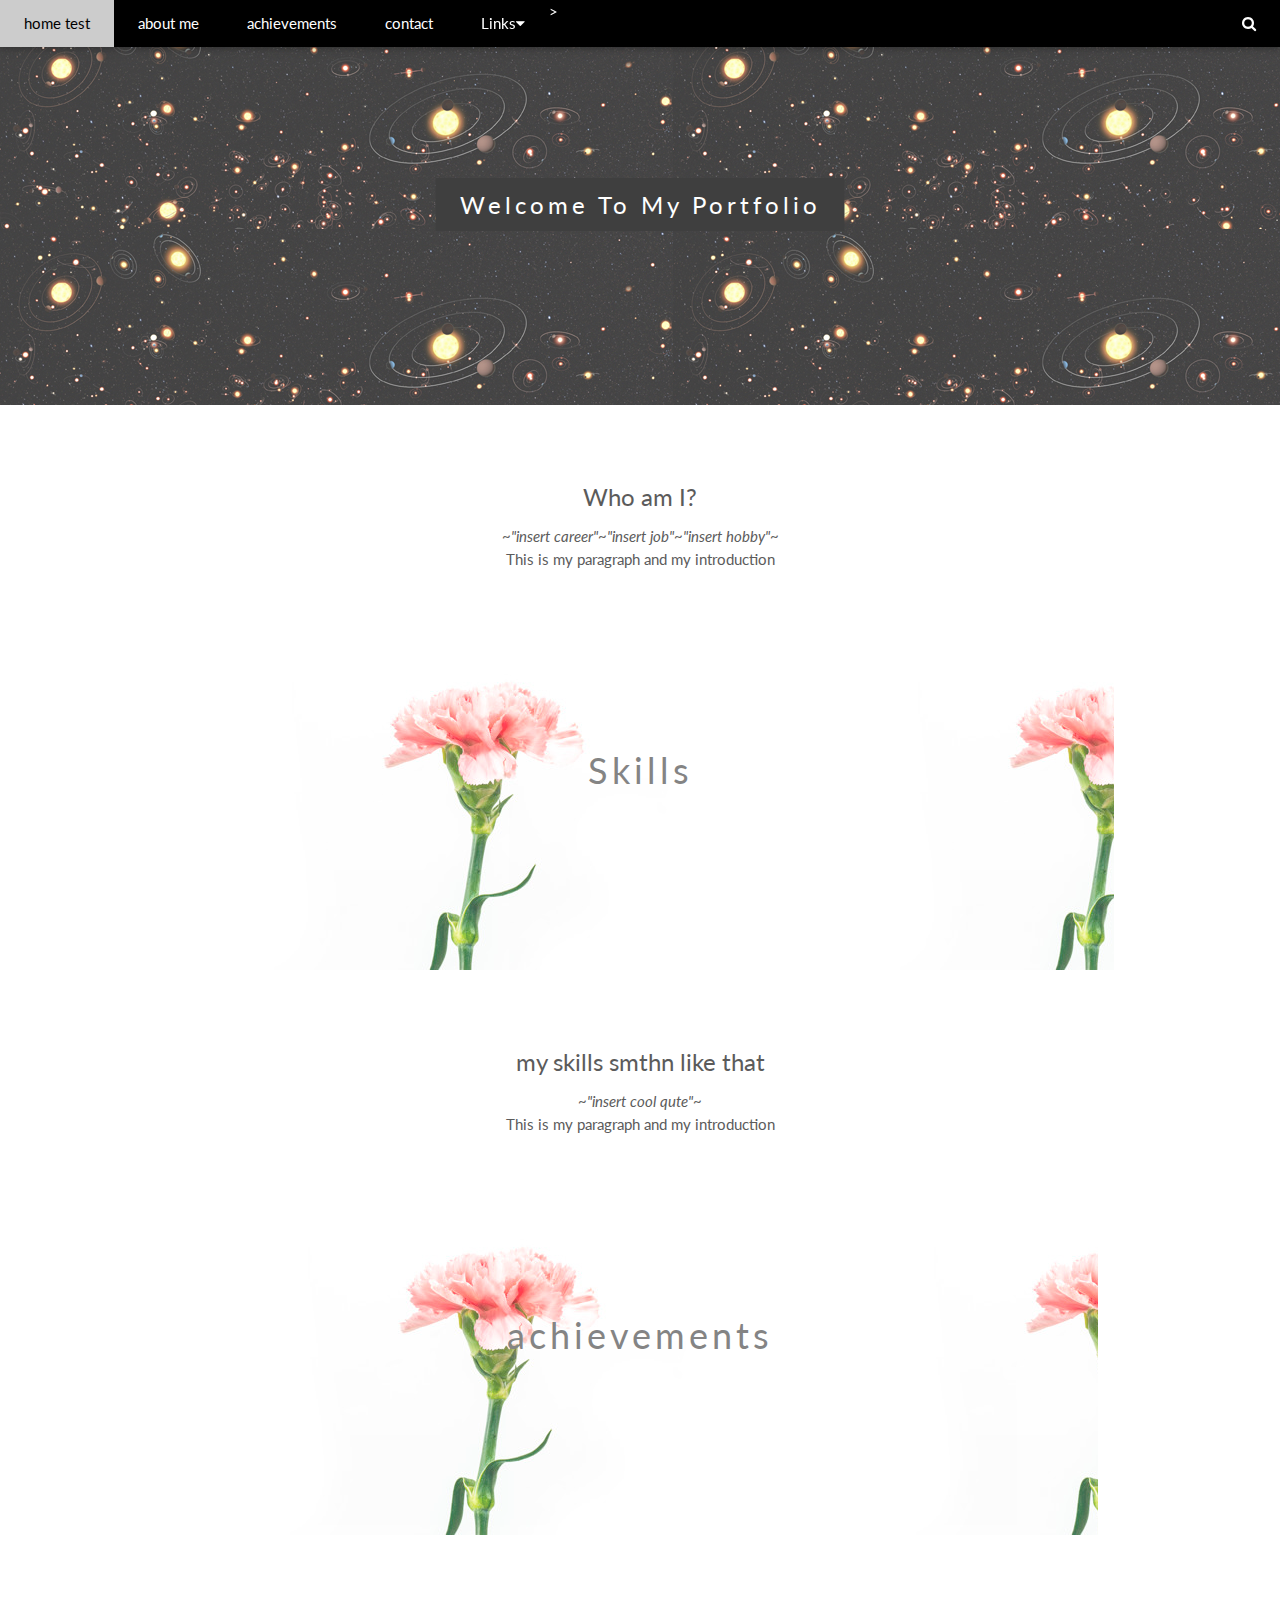
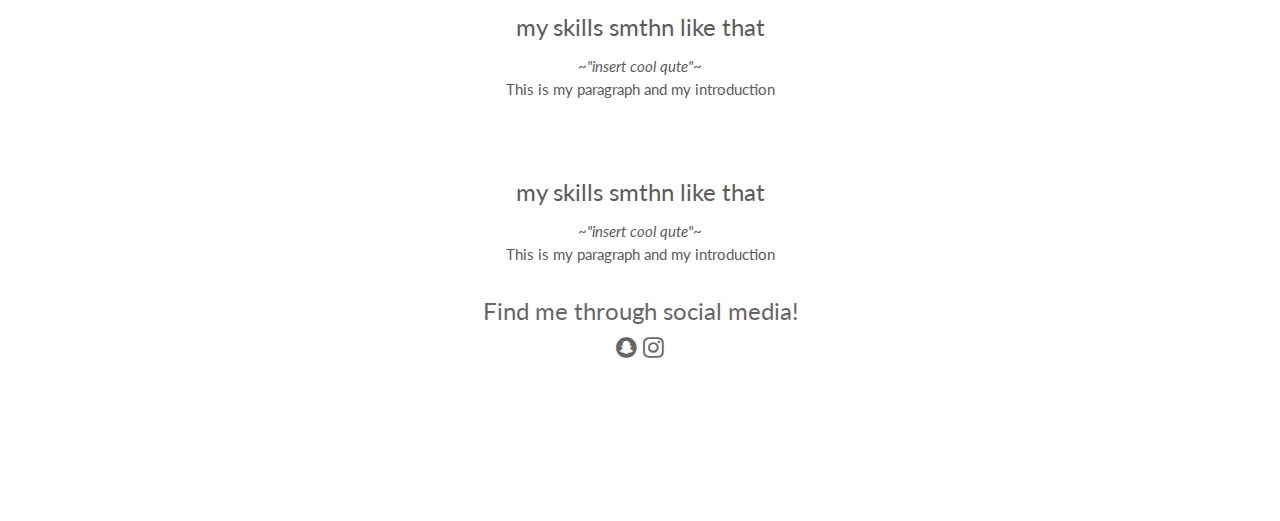
<file: index.html>
<!DOCTYPE HTML>
<html lang="en">

<html>

  <head>
    <title>Asher Mak</title>
	<meta charset="UTF-8">
	<meta name="viewport" content="width=device-width, initial-scale=1">
	<link rel="stylesheet" href="https://www.w3schools.com/w3css/4/w3.css">
	<link rel="stylesheet" href="https://fonts.googleapis.com/css?family=Lato">
	<link rel="stylesheet" href="https://cdnjs.cloudflare.com/ajax/libs/font-awesome/4.7.0/css/font-awesome.min.css">
	<link rel="stylesheet" type="text/css" href="style.css">

		<style>

/*telling that the body, and all these headers will foloow the font family "lato", sans-serif"*/

	body,h1,h2,h3,h4,h5,h6 {font-family: "Lato", sans-serif;}

/*configurs the default body and text color of paragraphs*/

			body, html {
				height: 100%;
				color: #5b5b5b;
				line-height: 1.5;
			}
/*changing the "Parallax effect" // list backgrond images... they will follow the following commands */
/* use ".variable" to create a variable*/

			.background1, .background2, {
				background-attachment: fixed;
				background-position: center;
				background-repeat: no-repeat;
				background-size: cover;
			}			

			.background1 {
				background-image: url('space.jpg');
				min-height: 100%;
			}	
			
			.background2 {
				background-image: url('whiteflower.jpg');
				min-height: 30%; /*changed from 400px*/
			
			}


			.background3 {
				background-image: url('whiteflower.jpg');
				min-height: 30%; /*similar to background2*/
			}
			
		

/* .w3-wide {letter-spacing:10px;}
.w3-hover-opacity {cursor: pointer;} I HAVE NO IDEA WHAT THIS DOES */

/* Turn off the cool scrolling mode for mobiles breakpoint at 1600px */
@media only screen and (max-device-width: 1600px) {
	.background1, .background2, .background3 {
		background-attachment: scroll;
		min-height: 400px;
		}
	}



		</style>
  </head>

	<body>
<div id="container">
<div id="main">
<!-- Navbar -->
<div class="w3-top">
  <div class="w3-bar w3-black w3-card">
    <a class="w3-bar-item w3-button w3-padding-large w3-hide-medium w3-hide-large w3-right" href="javascript:void(0)" onclick="myFunction()" title="Toggle Navigation Menu"><i class="fa fa-bars"></i></a>

<!-- over herer you need to have a "#" after a href="" THEN your id of the location you want -->
    <a href="#home" class="w3-bar-item w3-button w3-padding-large">home test</a>
    <a href="#aboutme" class="w3-bar-item w3-button w3-padding-large w3-hide-small">about me</a>>
    <a href="#achievements" class="w3-bar-item w3-button w3-padding-large w3-hide-small">achievements</a>
    <a href="#contact" class="w3-bar-item w3-button w3-padding-large w3-hide-small">contact</a>


    <div class="w3-dropdown-hover w3-hide-small">
      <button class="w3-padding-large w3-button" title="More">Links<i class="fa fa-caret-down"></i></button>     
      <div class="w3-dropdown-content w3-bar-block w3-card-4">
        <a href="https://github.com/AsherMak" class="w3-bar-item w3-button">My GitHub</a>
        <a href="#" class="w3-bar-item w3-button">same</a>
      </div>
    </div>
    <a href="javascript:void(0)" class="w3-padding-large w3-hover-red w3-hide-small w3-right"><i class="fa fa-search"></i></a>
  </div>
</div>

<!-- Navbar on small screens (remove the onclick attribute if you want the navbar to always show on top of the content when clicking on the links) -->
<div id="navDemo" class="w3-bar-block w3-black w3-hide w3-hide-large w3-hide-medium w3-top" style="margin-top:46px">
  <a href="#home" class="w3-bar-item w3-button w3-padding-large">home test</a>
  <a href="#aboutme" class="w3-bar-item w3-button w3-padding-large">about me test</a>
  <a href="#acheivements" class="w3-bar-item w3-button w3-padding-large">achievements</a>
 <a href="#contact" class="w3-bar-item w3-button w3-padding-large">contact</a>


    <div class="w3-dropdown-hover w3-hide-small">
      <button class="w3-padding-large w3-button" title="More">MORE <i class="fa fa-caret-down"></i></button>     
      <div class="w3-dropdown-content w3-bar-block w3-card-4">
        <a href="https://github.com/AsherMak" class="w3-bar-item w3-button">My GitHub</a>
        <a href="#" class="w3-bar-item w3-button">no yet established</a>
      </div>
    </div>
    <a href="javascript:void(0)" class="w3-padding-large w3-hover-red w3-hide-small w3-right"><i class="fa fa-search"></i></a>
  </div>
</div>

<!-- Navbar on small screens (remove the onclick attribute if you want the navbar to always show on top of the content when clicking on the links) -->
<div id="navDemo" class="w3-bar-block w3-black w3-hide w3-hide-large w3-hide-medium w3-top" style="margin-top:46px">
  <a href="#home" class="w3-bar-item w3-button w3-padding-large">home test</a>
  <a href="#aboutme" class="w3-bar-item w3-button w3-padding-large">about me test</a>
  <a href="#achievements" class="w3-bar-item w3-button w3-padding-large">achievements</a>
 <a href="#contact" class="w3-bar-item w3-button w3-padding-large">contact</a>


    <div class="w3-dropdown-hover w3-hide-small">
      <button class="w3-padding-large w3-button" title="More">MORE <i class="fa fa-caret-down"></i></button>     
      <div class="w3-dropdown-content w3-bar-block w3-card-4">
        <a href="#" class="w3-bar-item w3-button">yet to do and yet to link to a part of the web</a>
        <a href="#" class="w3-bar-item w3-button">same</a>
      </div>
    </div>
</div>


<!-- first background image -->
	<div class="background1 w3-display-container w3-opacity-min" id="home">
		<div class="w3-display-middle" style="white-space:nowrap;">
<!-- this is different from the other ones because there is padding *** read the class **** -->
	<span class="w3-center w3-padding-large w3-black w3-xlarge w3-wide w3-animate-opacity">Welcome To My Portfolio</span>
		</div>
	</div>



<!-- Paragraph after the first image -->
<div class="w3-content w3-container w3-padding-64" id="aboutme">
	<h3 class="w3-center">Who am I?</h3>
	<p class="w3-center"><em>~"insert career"~"insert job"~"insert hobby"~</em></p>
	<p class="w3-center">This is my paragraph and my introduction</p>


<!-- secound background image -->
	<div class="background2 w3-display-container w3-opacity-min">
		<div class="w3-display-middle">
	<span class="w3-xxlarge w3-text-while w3-wide">Skills</span>
		</div>
	</div>

<!-- Paragraph after the secound image -->
<div class="w3-content w3-container w3-padding-64" id="aboutme">
	<h3 class="w3-center">my skills smthn like that</h3>
	<p class="w3-center"><em>~"insert cool qute"~</em></p>
	<p class="w3-center">This is my paragraph and my introduction</p>


<!-- secound background image -->
	<div class="background2 w3-display-container w3-opacity-min">
		<div class="w3-display-middle">
	<span class="w3-xxlarge w3-text-while w3-wide">achievements</span>
		</div>
	</div>

<!-- Paragraph after the third image -->
<div class="w3-content w3-container w3-padding-64" id="achievements">
	<h3 class="w3-center">my skills smthn like that</h3>
	<p class="w3-center"><em>~"insert cool qute"~</em></p>
	<p class="w3-center">This is my paragraph and my introduction</p>



<!-- Paragraph after the forth image -->
<div class="w3-content w3-container w3-padding-64" id="contact">
	<h3 class="w3-center">my skills smthn like that</h3>
	<p class="w3-center"><em>~"insert cool qute"~</em></p>
	<p class="w3-center">This is my paragraph and my introduction</p>

</div>
</div>


<!-- FOOTER -->

	<footer id="footer" class="w3-center w3-opacity w3-xlarge w3-white"> 
	<p> Find me through social media! </p>
	<a href="https://www,snapchat.com/add/asshermxk"><i class="fa fa-snapchat w3-hover-opacity w3-hover-grey"></i></a>
	<a href="https://www.instagram.com/asshermxk/"><i class="fa fa-instagram w3-hover-opcaity w3-hover-grey"></i></a>
	</footer>

<script>
function myFunction() {
    var x = document.getElementById("navDemo");
    if (x.className.indexOf("w3-show") == -1) {
        x.className += " w3-show";
    } else { 
        x.className = x.className.replace(" w3-show", "");
    }
}

// When the user clicks anywhere outside of the modal, close it
var modal = document.getElementById('ticketModal');
window.onclick = function(event) {
  if (event.target == modal) {
    modal.style.display = "none";
  }
}	

</script>
	</body>

</html>
</file>
<file: style.css>
* {
	margin: 0;
	padding: 0;
}

html, body {
	height: 100%;
}

#container {
	min-height:100%
}

#main {
	overflow: auto;
	padding-bottom: 5px; 
}

#footer {
	background-color: #e0bdb8;
	position: relative;
	height: 100px;
	margin-top: -100px;
	clear: both;
}
</file>
